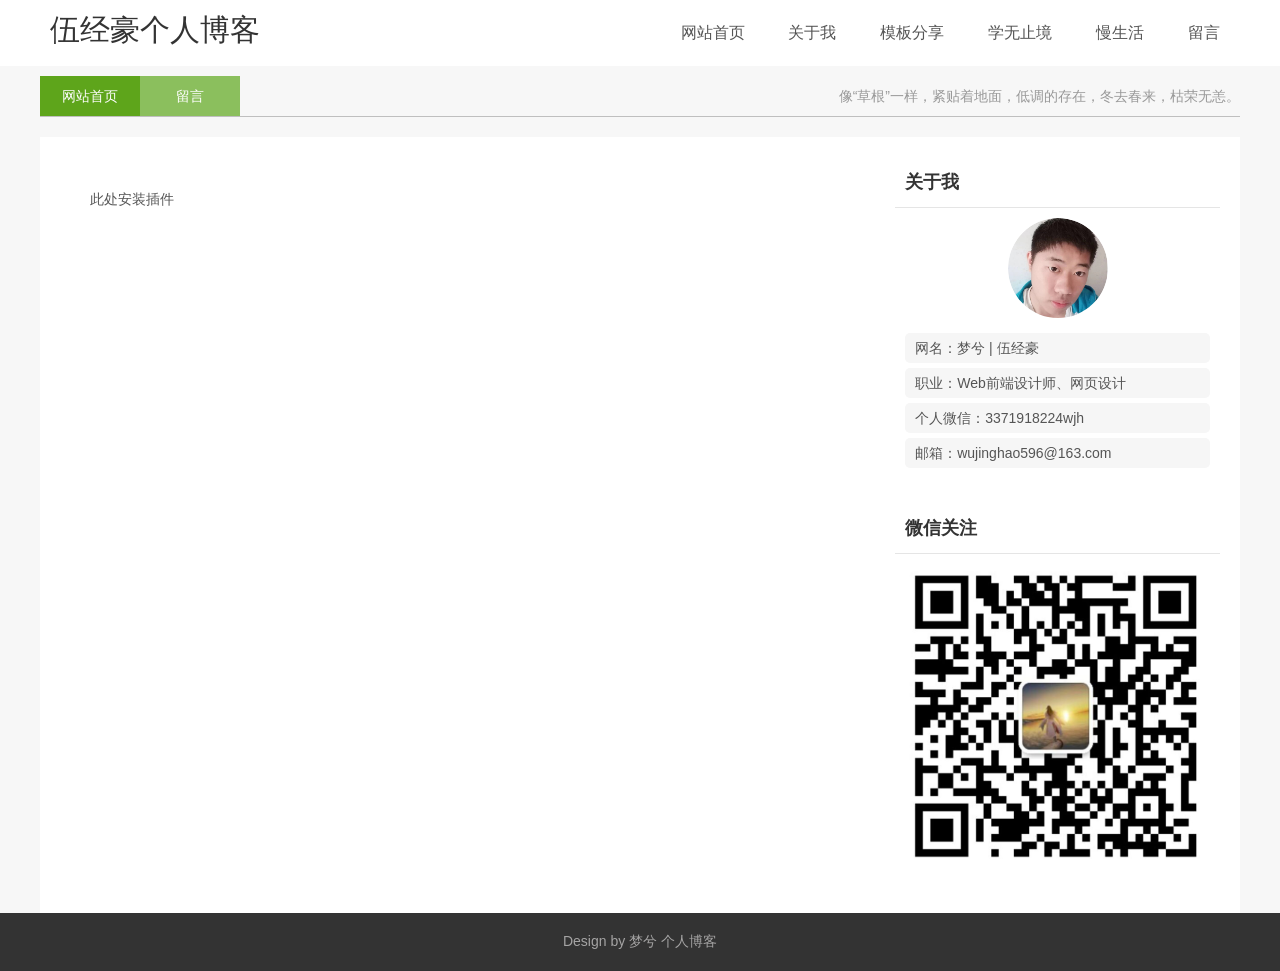
<file: gbook.html>
<!doctype html>
<html>
<head>
<meta charset="utf-8">
<title>留言_伍经豪个人博客 - 一个站在web前端设计之路的技术员个人博客网站</title>
<meta name="keywords" content="个人博客,杨青个人博客,个人博客模板,杨青" />
<meta name="description" content="杨青个人博客，是一个站在web前端设计之路的女程序员个人网站，提供个人博客模板免费资源下载的个人原创网站。" />
<meta name="viewport" content="width=device-width, initial-scale=1.0">
<link href="css/base.css" rel="stylesheet">
<link href="css/index.css" rel="stylesheet">
<link href="css/m.css" rel="stylesheet">
<!--[if lt IE 9]>
<script src="js/modernizr.js"></script>
<![endif]-->
<script>
window.onload = function ()
{
	var oH2 = document.getElementsByTagName("h2")[0];
	var oUl = document.getElementsByTagName("ul")[0];
	oH2.onclick = function ()
	{
		var style = oUl.style;
		style.display = style.display == "block" ? "none" : "block";
		oH2.className = style.display == "block" ? "open" : ""
	}
}
</script>
</head>
<body>
<header>
  <div class="tophead">
    <div class="logo"><a href="">伍经豪个人博客</a></div>
    <div id="mnav">
      <h2><span class="navicon"></span></h2>
      <ul>
        <li><a href="index.html">网站首页</a></li>
        <li><a href="about.html">关于我</a></li>
        <li><a href="share.html">模板分享</a></li>
        <li><a href="list.html">学无止境</a></li>
        <li><a href="info.html">慢生活</a></li>
        <li><a href="gbook.html">留言</a></li>
      </ul>
    </div>
    <nav class="topnav" id="topnav">
      <ul>
        <li><a href="index.html">网站首页</a></li>
        <li><a href="about.html">关于我</a></li>
        <li><a href="share.html">模板分享</a></li>
        <li><a href="list.html">学无止境</a></li>
        <li><a href="info.html">慢生活</a></li>
        <li><a href="gbook.html">留言</a></li>
      </ul>
    </nav>
  </div>
</header>
<article>
  <h1 class="t_nav"><span>像“草根”一样，紧贴着地面，低调的存在，冬去春来，枯荣无恙。</span><a href="/" class="n1">网站首页</a><a href="/" class="n2">留言</a></h1>
  <div class="ab_box">
    <div class="leftbox">
      <div class="newsview">
        <div class="news_infos"> 此处安装插件 </div>
      </div>
    </div>
    <div class="rightbox">
      <div class="aboutme">
        <h2 class="hometitle">关于我</h2>
        <div class="avatar"> <img src="images/avatar.jpg"> </div>
        <div class="ab_con">
          <p>网名：梦兮 | 伍经豪</p>
          <p>职业：Web前端设计师、网页设计 </p>
          <p>个人微信：3371918224wjh</p>
          <p>邮箱：wujinghao596@163.com</p>
        </div>
      </div>
      <div class="weixin">
        <h2 class="hometitle">微信关注</h2>
        <ul>
          <img src="images/wx.jpg">
        </ul>
      </div>
    </div>
  </div>
</article>
<footer>
  <p>Design by <a href="">梦兮  个人博客</a></p>
</footer>
</body>
</html>
</file>
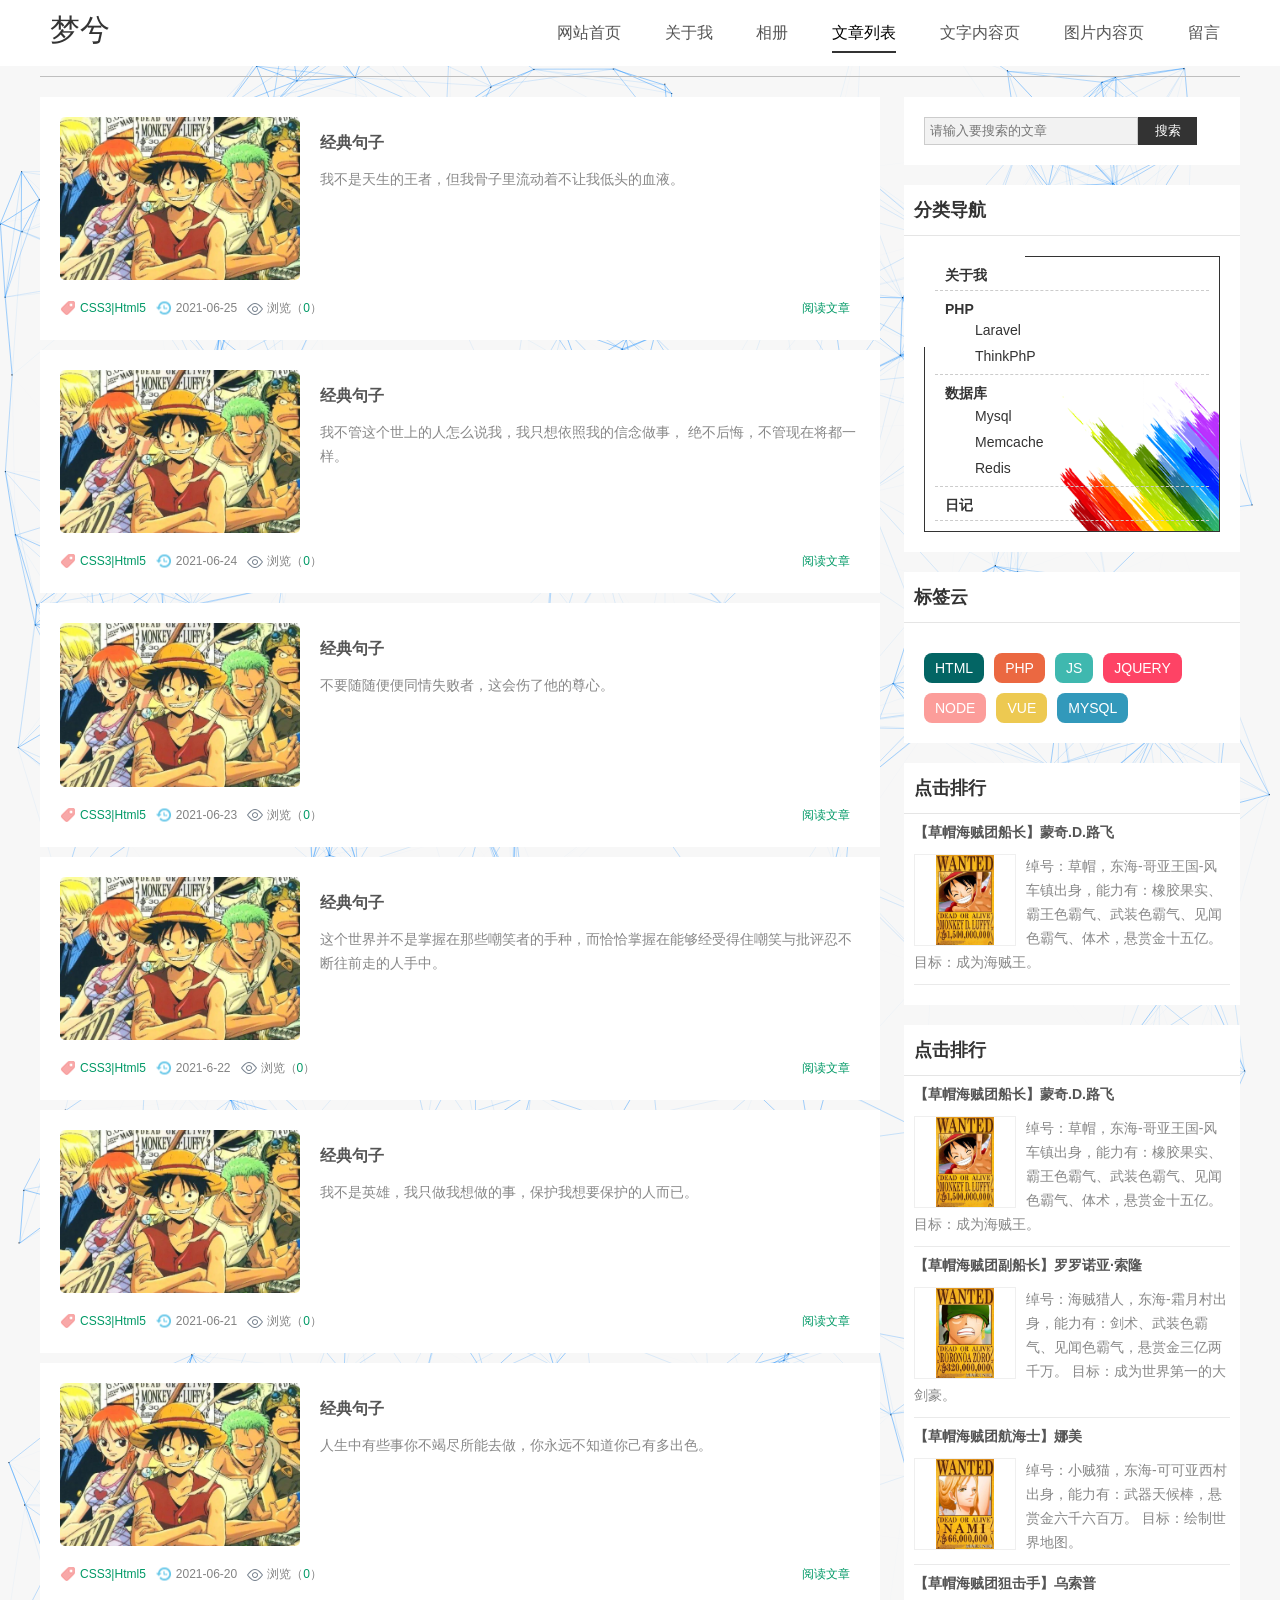
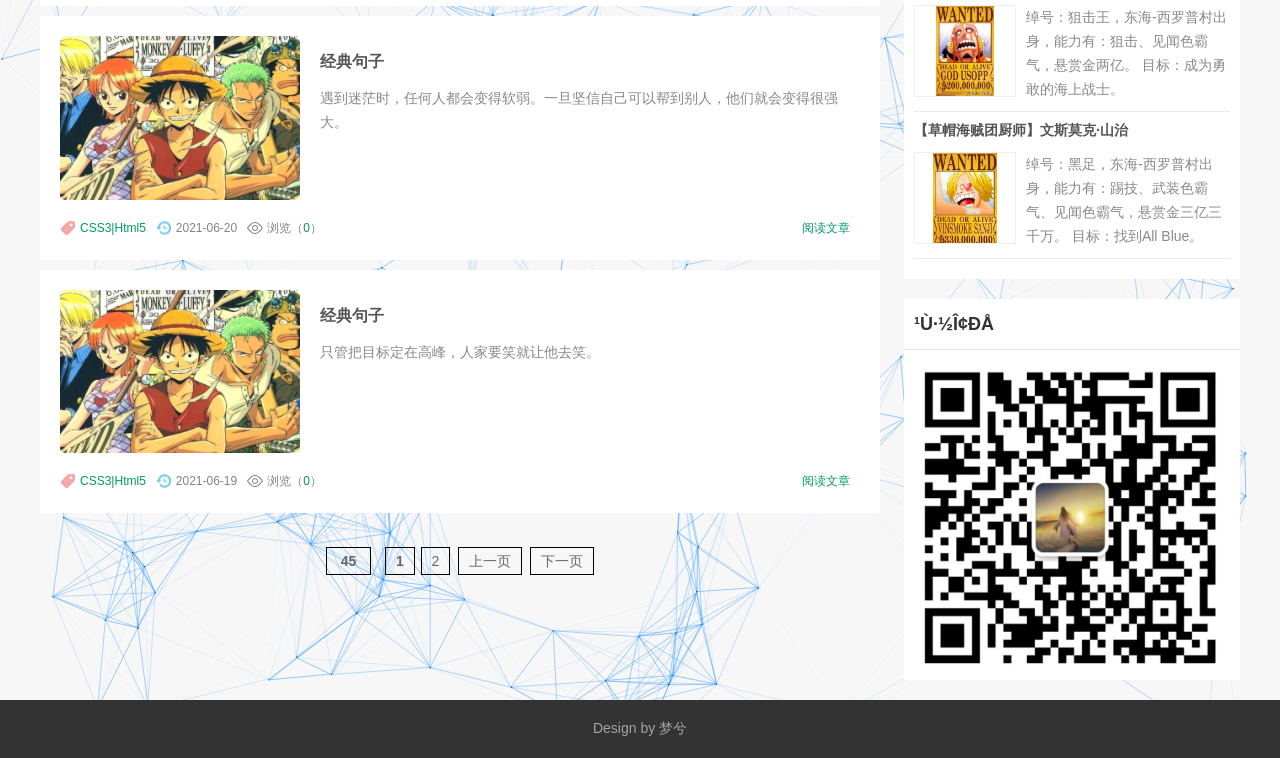
<file: list.html>
<!doctype html>
<html>
<head>
<meta charset="utf-8">
<title>梦兮</title>
<meta name="viewport" content="width=device-width, initial-scale=1.0">
<link href="css/base.css" rel="stylesheet">
<link href="css/index.css" rel="stylesheet">
<link href="css/m.css" rel="stylesheet">
<script src="js/scrollReveal.js"></script>

<!--[if lt IE 9]>
<script src="js/modernizr.js"></script>
<![endif]-->
<script>
window.onload = function ()
{
	var oH2 = document.getElementsByTagName("h2")[0];
	var oUl = document.getElementsByTagName("ul")[0];
	oH2.onclick = function ()
	{
		var style = oUl.style;
		style.display = style.display == "block" ? "none" : "block";
		oH2.className = style.display == "block" ? "open" : ""
	}
}
</script>
</head>
<body>
<header>
  <canvas id="cas" ></canvas>
  <div class="tophead">
    <div class="logo"><a href="/">梦兮</a></div>
    <div id="mnav">
      <h2><span class="navicon"></span></h2>
      <ul>
        <li><a href="index.html">网站首页</a></li>
        <li><a href="about.html">关于我</a></li>
        <li><a href="share.html">相册</a></li>
        <li><a href="list.html">文章列表</a></li>
        <li><a href="info.html">文字内容页</a></li>
        <li><a href="info_image.html">图片内容页</a></li>
        <li><a href="gbook.html">留言</a></li>
        
      </ul>
    </div>
    <nav class="topnav" id="topnav">
      <ul>
        <li><a href="index.html">网站首页</a></li>
        <li><a href="about.html">关于我</a></li>
        <li><a href="share.html">相册</a></li>
        <li><a href="list.html">文章列表</a></li>
        <li><a href="info.html">文字内容页</a></li>
        <li><a href="info_image.html">图片内容页</a></li>
        <li><a href="gbook.html">留言</a></li>
      </ul>
    </nav>
  </div>
</header>
<article>
  <h1 class="t_nav"></h1>
  <div class="blogs">
    <div class="mt20"></div>
    <li data-scroll-reveal="enter bottom over"><span class="blogpic"><a href="/"><img src="images/text02.jpg"></a></span>
      <h3 class="blogtitle"><a href="">经典句子</a></h3>
      <div class="bloginfo">
          <p>我不是天生的王者，但我骨子里流动着不让我低头的血液。</p>
      </div>
      <div class="autor"><span class="lm"><a href="" title="CSS3|Html5" target="_blank" class="classname">CSS3|Html5</a></span><span class="dtime">2021-06-25</span><span class="viewnum">浏览（<a href="/">0</a>）</span><span class="readmore"><a href="/">阅读文章</a></span></div>
  </li>
  <li data-scroll-reveal="enter bottom over"><span class="blogpic"><a href=""><img src="images/text02.jpg"></a></span>
      <h3 class="blogtitle"><a href="">经典句子</a></h3>
      <div class="bloginfo">
          <p>我不管这个世上的人怎么说我，我只想依照我的信念做事， 绝不后悔，不管现在将都一样。</p>
      </div>
      <div class="autor"><span class="lm"><a href="" title="CSS3|Html5" target="_blank" class="classname">CSS3|Html5</a></span><span class="dtime">2021-06-24</span><span class="viewnum">浏览（<a href="/">0</a>）</span><span class="readmore"><a href="/">阅读文章</a></span></div>
  </li>
  <li data-scroll-reveal="enter bottom over"><span class="blogpic"><a href=""><img src="images/text02.jpg"></a></span>
      <h3 class="blogtitle"><a href="">经典句子</a></h3>
      <div class="bloginfo">
          <p>不要随随便便同情失败者，这会伤了他的尊心。</p>
      </div>
      <div class="autor"><span class="lm"><a href="" title="CSS3|Html5" target="_blank" class="classname">CSS3|Html5</a></span><span class="dtime">2021-06-23</span><span class="viewnum">浏览（<a href="/">0</a>）</span><span class="readmore"><a href="/">阅读文章</a></span></div>
  </li>
  <li data-scroll-reveal="enter bottom over"><span class="blogpic"><a href=""><img src="images/text02.jpg"></a></span>
      <h3 class="blogtitle"><a href="">经典句子</a></h3>
      <div class="bloginfo">
          <p>这个世界并不是掌握在那些嘲笑者的手种，而恰恰掌握在能够经受得住嘲笑与批评忍不断往前走的人手中。</p>
      </div>
      <div class="autor"><span class="lm"><a href="" title="CSS3|Html5" target="_blank" class="classname">CSS3|Html5</a></span><span class="dtime">2021-6-22</span><span class="viewnum">浏览（<a href="/">0</a>）</span><span class="readmore"><a href="/">阅读文章</a></span></div>
  </li>
  <li data-scroll-reveal="enter bottom over"><span class="blogpic"><a href=""><img src="images/text02.jpg"></a></span>
      <h3 class="blogtitle"><a href="">经典句子</a></h3>
      <div class="bloginfo">
          <p>我不是英雄，我只做我想做的事，保护我想要保护的人而已。</p>
      </div>
      <div class="autor"><span class="lm"><a href="" title="CSS3|Html5" target="_blank" class="classname">CSS3|Html5</a></span><span class="dtime">2021-06-21</span><span class="viewnum">浏览（<a href="/">0</a>）</span><span class="readmore"><a href="/">阅读文章</a></span></div>
  </li>
  <li data-scroll-reveal="enter bottom over"><span class="blogpic"><a href=""><img src="images/text02.jpg"></a></span>
      <h3 class="blogtitle"><a href="">经典句子</a></h3>
      <div class="bloginfo">
          <p>人生中有些事你不竭尽所能去做，你永远不知道你己有多出色。</p>
      </div>
      <div class="autor"><span class="lm"><a href="" title="CSS3|Html5" target="_blank" class="classname">CSS3|Html5</a></span><span class="dtime">2021-06-20</span><span class="viewnum">浏览（<a href="/">0</a>）</span><span class="readmore"><a href="/">阅读文章</a></span></div>
  </li>
  <li data-scroll-reveal="enter bottom over"><span class="blogpic"><a href=""><img src="images/text02.jpg"></a></span>
      <h3 class="blogtitle"><a href="">经典句子</a></h3>
      <div class="bloginfo">
          <p>遇到迷茫时，任何人都会变得软弱。一旦坚信自己可以帮到别人，他们就会变得很强大。</p>
      </div>
      <div class="autor"><span class="lm"><a href="" title="CSS3|Html5" target="_blank" class="classname">CSS3|Html5</a></span><span class="dtime">2021-06-20</span><span class="viewnum">浏览（<a href="/">0</a>）</span><span class="readmore"><a href="/">阅读文章</a></span></div>
  </li>
  <li data-scroll-reveal="enter bottom over"><span class="blogpic"><a href=""><img src="images/text02.jpg"></a></span>
      <h3 class="blogtitle"><a href="">经典句子</a></h3>
      <div class="bloginfo">
          <p>只管把目标定在高峰，人家要笑就让他去笑。</p>
      </div>
      <div class="autor"><span class="lm"><a href="" title="CSS3|Html5" target="_blank" class="classname">CSS3|Html5</a></span><span class="dtime">2021-06-19</span><span class="viewnum">浏览（<a href="/">0</a>）</span><span class="readmore"><a href="/">阅读文章</a></span></div>
  </li>

    <div class="pagelist"><a title="Total record">&nbsp;<b>45</b> </a>&nbsp;&nbsp;&nbsp;<b>1</b>&nbsp;<a href="/download/index_2.html">2</a>&nbsp;<a href="/download/index_2.html">上一页</a>&nbsp;<a href="/download/index_2.html">下一页</a></div>
  </div>
  <div class="sidebar">
    <div class="search">
      <form action="/e/search/index.php" method="post" name="searchform" id="searchform">
        <input name="keyboard" id="keyboard" class="input_text" style="color: rgb(153, 153, 153);" onfocus="if(value=='请输入要搜索的文章'){this.style.color='#000';value=''}" onblur="if(value==''){this.style.color='#999';value='请输入要搜索的文章'}" type="text" placeholder="请输入要搜索的文章">
        <input name="show" value="title" type="hidden">
        <input name="tempid" value="1" type="hidden">
        <input name="tbname" value="news" type="hidden">
        <input name="Submit" class="input_submit" value="搜索" type="submit">
      </form>
    </div>
    <div class="lmnav">
      <h2 class="hometitle">分类导航</h2>
      <ul class="navbor">
        <li><a href="#">关于我</a></li>
        <li><a href="share.html">PHP</a>
          <ul>
            <li><a href="list.html">Laravel</a></li>
            <li><a href="#">ThinkPhP</a></li>
          </ul>
        </li>
        <li><a href="list.html">数据库</a>
          <ul>
            <li><a href="list.html">Mysql</a></li>
            <li><a href="#">Memcache</a></li>
            <li><a href="#">Redis</a></li>
          </ul>
        </li>
        <li><a href="#">日记</a></li>
      </ul>
    </div>
    <div class="cloud">
      <h2 class="hometitle">标签云</h2>
      <ul>
        <a href="">HTML</a>
        <a href="">PHP</a>
        <a href="">JS</a>
        <a href="">JQUERY</a>
        <a href="">NODE</a>
        <a href="">VUE</a>
        <a href="">MYSQL</a>
      </ul>
    </div>
    <div class="paihang">
      <h2 class="hometitle">点击排行</h2>
      <ul>
        <li><b><a href="/download/div/2015-04-10/746.html" target="_blank">【草帽海贼团船长】蒙奇.D.路飞</a></b>
            <p><i><img src="images/t02.jpg"></i>绰号：草帽，东海-哥亚王国-风车镇出身，能力有：橡胶果实、霸王色霸气、武装色霸气、见闻色霸气、体术，悬赏金十五亿。

                目标：成为海贼王。    </p>
        </li>
       
      </ul>
    </div>
    <div class="paihang">
      <h2 class="hometitle">点击排行</h2>
      <ul>
        <li><b><a href="/download/div/2015-04-10/746.html" target="_blank">【草帽海贼团船长】蒙奇.D.路飞</a></b>
            <p><i><img src="images/t02.jpg"></i>绰号：草帽，东海-哥亚王国-风车镇出身，能力有：橡胶果实、霸王色霸气、武装色霸气、见闻色霸气、体术，悬赏金十五亿。

                目标：成为海贼王。    </p>
        </li>
        <li><b><a href="/download/div/2014-02-19/649.html" target="_blank">【草帽海贼团副船长】罗罗诺亚·索隆</a></b>
            <p><i><img src="images/t03.jpg"></i>绰号：海贼猎人，东海-霜月村出身，能力有：剑术、武装色霸气、见闻色霸气，悬赏金三亿两千万。

                目标：成为世界第一的大剑豪。</p>
        </li>
        <li><b><a href="/download/div/2015-04-10/746.html" target="_blank">【草帽海贼团航海士】娜美</a></b>
          <p><i><img src="images/t06.jpg"></i>绰号：小贼猫，东海-可可亚西村出身，能力有：武器天候棒，悬赏金六千六百万。

              目标：绘制世界地图。</p>
      </li>
      <li><b><a href="/download/div/2014-02-19/649.html" target="_blank"> 【草帽海贼团狙击手】乌索普</a></b>
          <p><i><img src="images/t05.jpg"></i>绰号：狙击王，东海-西罗普村出身，能力有：狙击、见闻色霸气，悬赏金两亿。

              目标：成为勇敢的海上战士。</p>
      </li>
      <li><b><a href="/download/div/2013-08-08/571.html" target="_blank">【草帽海贼团厨师】文斯莫克·山治</a></b>
          <p><i><img src="images/t04.jpg"></i>绰号：黑足，东海-西罗普村出身，能力有：踢技、武装色霸气、见闻色霸气，悬赏金三亿三千万。   

              目标：找到All Blue。</p>
      </li>
     
      </ul>
    </div>
    <div class="weixin">
      <h2 class="hometitle">¹Ù·½Î¢ÐÅ</h2>
      <ul>
        <img src="images/wx.jpg">
      </ul>
    </div>
  </div>
</article>
<footer>
  <p>Design by <a href="">梦兮</a>
</footer>
<script src="js/nav.js"></script>
<script src='js/jquery-2.1.1.min.js'></script>
<script src="js/canvas.js"></script>  
<script>
//声明滚动样式
  window.scrollReveal = new scrollReveal();
</script>
</body>
</html>
</file>
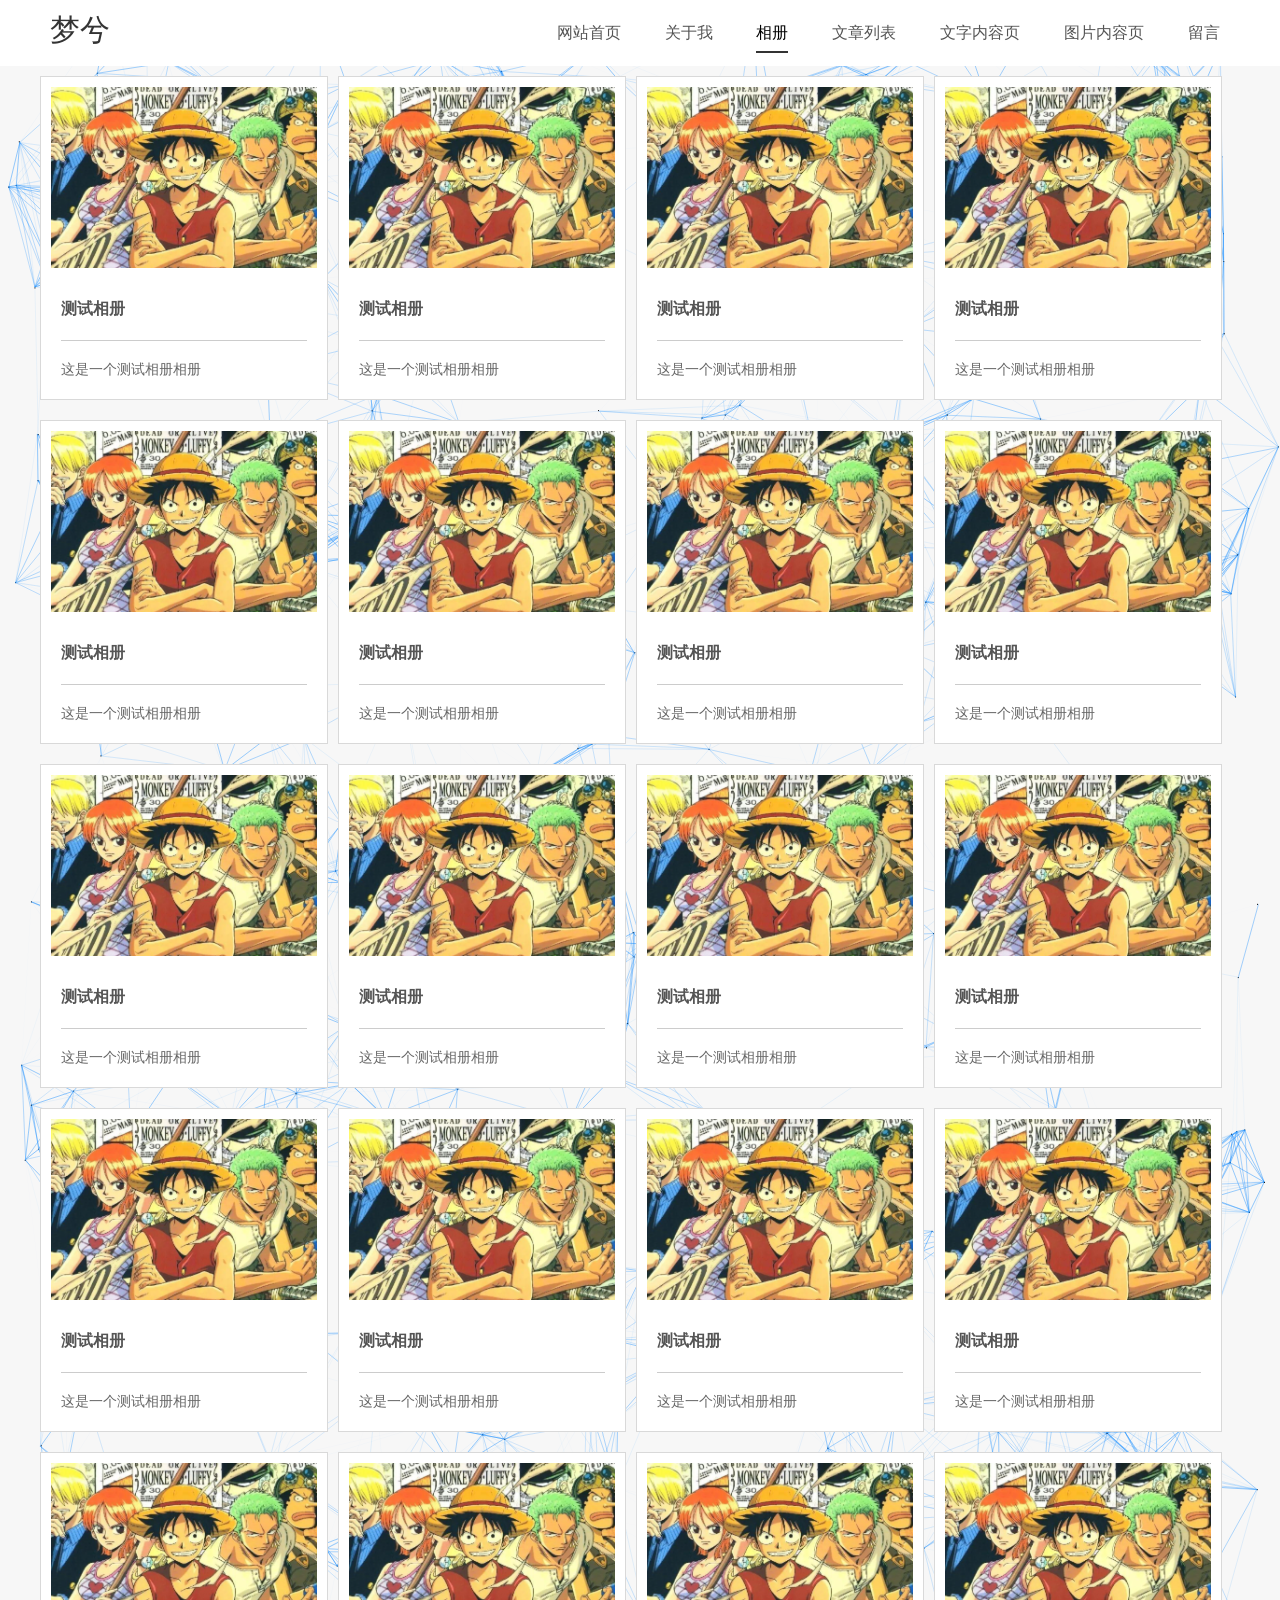
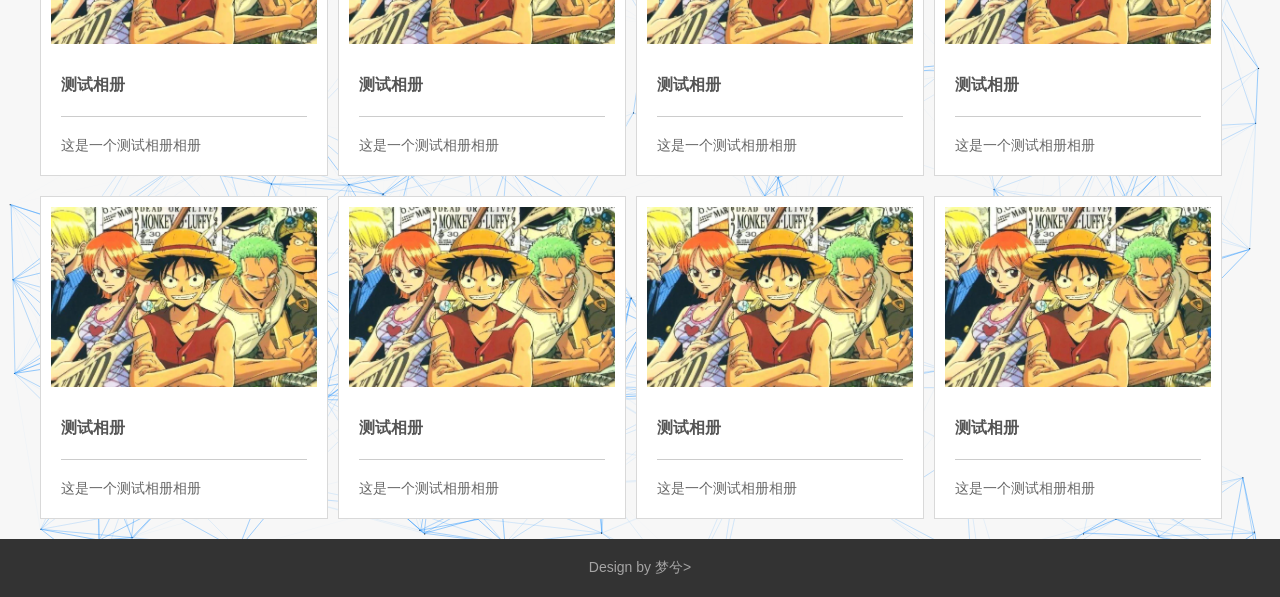
<file: share.html>
<!doctype html>
<html>
<head>
<meta charset="utf-8">
<title>梦兮</title>
<meta name="viewport" content="width=device-width, initial-scale=1.0">
<link href="css/base.css" rel="stylesheet">
<link href="css/index.css" rel="stylesheet">
<link href="css/m.css" rel="stylesheet">
<script src="js/scrollReveal.js"></script>
<!--[if lt IE 9]>
<script src="js/modernizr.js"></script>
<![endif]-->
<script>
window.onload = function ()
{
	var oH2 = document.getElementsByTagName("h2")[0];
	var oUl = document.getElementsByTagName("ul")[0];
	oH2.onclick = function ()
	{
		var style = oUl.style;
		style.display = style.display == "block" ? "none" : "block";
		oH2.className = style.display == "block" ? "open" : ""
	}
  //声明滚动样式
  window.scrollReveal = new scrollReveal();
}
</script>
</head>
<body>
<header>
  <canvas id="cas" ></canvas>
  <div class="tophead">
    <div class="logo"><a href="">梦兮</a></div>
    <div id="mnav">
      <h2><span class="navicon"></span></h2>
      <ul>
        <li><a href="index.html">网站首页</a></li>
        <li><a href="about.html">关于我</a></li>
        <li><a href="share.html">相册</a></li>
        <li><a href="list.html">文章列表</a></li>
        <li><a href="info.html">文字内容页</a></li>
        <li><a href="info.html">图片内容页</a></li>
        <li><a href="gbook.html">留言</a></li>
        
      </ul>
    </div>
    <nav class="topnav" id="topnav">
      <ul>
        <li><a href="index.html">网站首页</a></li>
        <li><a href="about.html">关于我</a></li>
        <li><a href="share.html">相册</a></li>
        <li><a href="list.html">文章列表</a></li>
        <li><a href="info.html">文字内容页</a></li>
        <li><a href="info.html">图片内容页</a></li>
        <li><a href="gbook.html">留言</a></li>
      </ul>
    </nav>
  </div>
</header>
<article>
  <div class="picbox">
    <ul>
      <li data-scroll-reveal="enter bottom over 1s" ><a href=""><i><img src="images/text02.jpg"></i>
        <div class="picinfo">
          <h3>测试相册</h3>
          <span>这是一个测试相册相册</span> </div>
        </a></li>
        <li data-scroll-reveal="enter bottom over 1s" ><a href=""><i><img src="images/text02.jpg"></i>
        <div class="picinfo">
          <h3>测试相册</h3>
          <span>这是一个测试相册相册</span> </div>
        </a></li>
    </ul>
    <ul>
      <li data-scroll-reveal="enter bottom over 1s" ><a href=""><i><img src="images/text02.jpg"></i>
        <div class="picinfo">
          <h3>测试相册</h3>
          <span>这是一个测试相册相册</span> </div>
        </a></li>
        <li data-scroll-reveal="enter bottom over 1s" ><a href=""><i><img src="images/text02.jpg"></i>
        <div class="picinfo">
          <h3>测试相册</h3>
          <span>这是一个测试相册相册</span> </div>
        </a></li>
    </ul>
    <ul>
      <li data-scroll-reveal="enter bottom over 1s" ><a href=""><i><img src="images/text02.jpg"></i>
        <div class="picinfo">
          <h3>测试相册</h3>
          <span>这是一个测试相册相册</span> </div>
        </a></li>
        <li data-scroll-reveal="enter bottom over 1s" ><a href=""><i><img src="images/text02.jpg"></i>
        <div class="picinfo">
          <h3>测试相册</h3>
          <span>这是一个测试相册相册</span> </div>
        </a></li>
    </ul>
    <ul>
      <li data-scroll-reveal="enter bottom over 1s" ><a href=""><i><img src="images/text02.jpg"></i>
        <div class="picinfo">
          <h3>测试相册</h3>
          <span>这是一个测试相册相册</span> </div>
        </a></li>
        <li data-scroll-reveal="enter bottom over 1s" ><a href=""><i><img src="images/text02.jpg"></i>
        <div class="picinfo">
          <h3>测试相册</h3>
          <span>这是一个测试相册相册</span> </div>
        </a></li>
    </ul>
    <ul>
      <li data-scroll-reveal="enter bottom over 1s" ><a href=""><i><img src="images/text02.jpg"></i>
        <div class="picinfo">
          <h3>测试相册</h3>
          <span>这是一个测试相册相册</span> </div>
        </a></li>
        <li data-scroll-reveal="enter bottom over 1s" ><a href=""><i><img src="images/text02.jpg"></i>
        <div class="picinfo">
          <h3>测试相册</h3>
          <span>这是一个测试相册相册</span> </div>
        </a></li>
    </ul>
    <ul>
      <li data-scroll-reveal="enter bottom over 1s" ><a href=""><i><img src="images/text02.jpg"></i>
        <div class="picinfo">
          <h3>测试相册</h3>
          <span>这是一个测试相册相册</span> </div>
        </a></li>
        <li data-scroll-reveal="enter bottom over 1s" ><a href=""><i><img src="images/text02.jpg"></i>
        <div class="picinfo">
          <h3>测试相册</h3>
          <span>这是一个测试相册相册</span> </div>
        </a></li>
    </ul>
    <ul>
      <li data-scroll-reveal="enter bottom over 1s" ><a href=""><i><img src="images/text02.jpg"></i>
        <div class="picinfo">
          <h3>测试相册</h3>
          <span>这是一个测试相册相册</span> </div>
        </a></li>
        <li data-scroll-reveal="enter bottom over 1s" ><a href=""><i><img src="images/text02.jpg"></i>
        <div class="picinfo">
          <h3>测试相册</h3>
          <span>这是一个测试相册相册</span> </div>
        </a></li>
    </ul>
    <ul>
      <li data-scroll-reveal="enter bottom over 1s" ><a href=""><i><img src="images/text02.jpg"></i>
        <div class="picinfo">
          <h3>测试相册</h3>
          <span>这是一个测试相册相册</span> </div>
        </a></li>
        <li data-scroll-reveal="enter bottom over 1s" ><a href=""><i><img src="images/text02.jpg"></i>
        <div class="picinfo">
          <h3>测试相册</h3>
          <span>这是一个测试相册相册</span> </div>
        </a></li>
    </ul>
    <ul>
      <li data-scroll-reveal="enter bottom over 1s" ><a href=""><i><img src="images/text02.jpg"></i>
        <div class="picinfo">
          <h3>测试相册</h3>
          <span>这是一个测试相册相册</span> </div>
        </a></li>
        <li data-scroll-reveal="enter bottom over 1s" ><a href=""><i><img src="images/text02.jpg"></i>
        <div class="picinfo">
          <h3>测试相册</h3>
          <span>这是一个测试相册相册</span> </div>
        </a></li>
    </ul>
    <ul>
      <li data-scroll-reveal="enter bottom over 1s" ><a href=""><i><img src="images/text02.jpg"></i>
        <div class="picinfo">
          <h3>测试相册</h3>
          <span>这是一个测试相册相册</span> </div>
        </a></li>
        <li data-scroll-reveal="enter bottom over 1s" ><a href=""><i><img src="images/text02.jpg"></i>
        <div class="picinfo">
          <h3>测试相册</h3>
          <span>这是一个测试相册相册</span> </div>
        </a></li>
    </ul>
    <ul>
      <li data-scroll-reveal="enter bottom over 1s" ><a href=""><i><img src="images/text02.jpg"></i>
        <div class="picinfo">
          <h3>测试相册</h3>
          <span>这是一个测试相册相册</span> </div>
        </a></li>
        <li data-scroll-reveal="enter bottom over 1s" ><a href=""><i><img src="images/text02.jpg"></i>
        <div class="picinfo">
          <h3>测试相册</h3>
          <span>这是一个测试相册相册</span> </div>
        </a></li>
    </ul>
    <ul>
      <li data-scroll-reveal="enter bottom over 1s" ><a href=""><i><img src="images/text02.jpg"></i>
        <div class="picinfo">
          <h3>测试相册</h3>
          <span>这是一个测试相册相册</span> </div>
        </a></li>
        <li data-scroll-reveal="enter bottom over 1s" ><a href=""><i><img src="images/text02.jpg"></i>
        <div class="picinfo">
          <h3>测试相册</h3>
          <span>这是一个测试相册相册</span> </div>
        </a></li>
    </ul>
  </div>
</article>
<footer>
  <p>Design by <a href="">梦兮</a>>
</footer>
<script src="js/nav.js"></script>
<script src='js/jquery-2.1.1.min.js'></script>
<script src="js/canvas.js"></script>  

</body>
</html>
</file>
<file: css/base.css>
@charset "gb2312";
/* ����css */
* { margin: 0; padding: 0 }
body { font: 14px "΢���ź�", Arial, Helvetica, sans-serif; color: #555; background:#f7f7f7; }
img { border: 0; display: block }
ul, li { list-style: none; }
/*Ĭ��������ɫ */
a { text-decoration: none; color: #555 }
.clear { clear: both; }
.blank { height: 8px; overflow: hidden; width: 100%; margin: auto; clear: both }
.blank80 { height: 100px; overflow: hidden; width: 100%; margin: auto; clear: both }
.f_l { float: left }
.f_r { float: right }
.mt20 { margin-top: 20px }
header { width: 100%; background: rgba(255,255,255,1); }
article { overflow: hidden }
.tophead { width: 1200px; margin: 0 auto 10px; overflow: hidden; }
/* nav */
.logo { float: left; overflow: hidden; font-size: 30px; margin-top: 10px; margin-left: 10px }
.logo a { color: #333 }
.logo img { float: left }
.topnav { overflow: hidden; margin: 10px 0; }
nav { color: #999; line-height: 32px; }
nav ul { text-align: right; }
nav ul li { display: inline; font-size: 16px; padding: 10px 20px; height: 46px; line-height: 46px; }
/*������ǰҳ*/
#topnav_current { color: #000; border-bottom: #333 2px solid; padding-bottom: 10px; }
/*phone  nav */
#mnav { display: none; width: 100%; }
#mnav h2 { text-align: right; color: #fff; font-size: 18px; height: 52px; line-height: 52px; padding-left: 10px; width: 100% }
#mnav h2.open { text-align: right; background: rgba(1,1,1,0.8); width: 100%; }
#mnav ul { display: none; background: rgba(1,1,1,0.8); width: 100%; padding-bottom: 40px }
#mnav li { height: 40px; line-height: 40px; vertical-align: top; font-size: 16px; display: block; overflow: hidden; text-align: center }
#mnav li a { color: #fff }
/* Ĭ�ϲ˵��� */
#mnav h2 .navicon { margin-right: 15px; }
.navicon { display: inline-block; position: relative; width: 30px; height: 5px; background-color: #FFFFFF; }
.navicon:before, .navicon:after { content: ''; display: block; width: 30px; height: 5px; position: absolute; background: #FFFFFF; -webkit-transition-property: margin, -webkit-transform; transition-property: margin, -webkit-transform; transition-property: margin, transform; transition-property: margin, transform, -webkit-transform; -webkit-transition-duration: 300ms; transition-duration: 300ms; }
.navicon:before { margin-top: -10px; }
.navicon:after { margin-top: 10px; }
/* չ���󵼺���Ŀ */
#mnav h2.open .navicon { background: none }/* �������� */
#mnav h2.open .navicon:before { margin-top: 0; -webkit-transform: rotate(45deg); transform: rotate(45deg); }
#mnav h2.open .navicon:after { margin-top: 0; -webkit-transform: rotate(-45deg); transform: rotate(-45deg); }
#mnav h2.open .navicon:before, #mnav h2.open .navicon:after { content: ''; display: block; width: 30px; height: 5px; position: absolute; background: #FFFFFF; -webkit-transition-property: margin, -webkit-transform; transition-property: margin, -webkit-transform; transition-property: margin, transform; transition-property: margin, transform, -webkit-transform; -webkit-transition-duration: 300ms; transition-duration: 300ms; }
footer { width: 100%; background: #333; color: #a5a4a4; text-align: center; padding: 20px 0; }
footer a { color: #a5a4a4 }
/* ��ҳ */
.pagelist { text-align: center; color: #666; width: 100%; clear: both; margin: 20px 0; padding-top: 20px }
.pagelist a { color: #666; margin: 0 2px; border: 1px solid #000; padding: 5px 10px; }
.pagelist a:hover { color: #f00; text-decoration: underline }
.pagelist > b { border: 1px solid #000; padding: 5px 10px; }
/*content*/

h1.t_nav span { float: right; color: #999 }
h1.t_nav { border-bottom: #bfbfbf 1px solid; font-size: 14px; font-weight: normal; line-height: 40px; width: 100%; overflow: hidden }
h1.t_nav a { width: 100px; display: block; text-align: center; color: #fff; float: left }
.n1 { background: #5EA51B; }
.n2 { background: #8BBF5D; }
.litle { font-size: 20px; margin: 20px 0 0 0; border-bottom: #d6d5d5 1px solid; padding-bottom: 5px; padding: 10px 0 10px 100px; color: #000; background: url(../images/jdbg.png) no-repeat left center; }
.litle span { float: right; font-size: 14px; color: #666; font-weight: normal }
.ab_box { padding: 20px; overflow: hidden; background: rgba(255,255,255,1); margin-top: 20px }
</file>
<file: css/index.css>
@charset "gb2312";
.picshow { width: 100%; overflow: hidden; margin: 20px auto; }
.picshow li { width: 20%; display: inline-block; float: left; overflow: hidden; position: relative; }
.picshow li i { overflow: hidden; display: block; height: 400px; }
.picshow li img { display: block; width: 100%; transition: all .5s; }
.picshow li:hover img { transform: scale(1.05, 1.05); opacity: 1; }
.picshow li:hover .font::before, .picshow li:hover .font::after { opacity: 1; transform: scale(1); transition: all 0.5s; }
.picshow li .font { color: #fff; padding: 0; margin: 0; -moz-backface-visibility: hidden; -webkit-backface-visibility: hidden; backface-visibility: hidden; -webkit-transition: all .4s ease-in-out; -moz-transition: all .4s ease-in-out; -o-transition: all .4s ease-in-out; -ms-transition: all .4s ease-in-out; transition: all .4s ease-in-out; overflow: hidden }
.picshow li .font::before, .picshow li .font::after { position: absolute; content: ''; opacity: 0; -webkit-transition: opacity 0.4s, -webkit-transform .4s; -moz-transition: opacity 0.4s, -moz-transform .4s; -o-transition: opacity 0.4s, -o-transform .4s; transition: opacity 0.4s, transform .4s }
.picshow li .font::before { top: 14%; right: 5%; bottom: 14%; left: 5%; border-top: 1px solid #fff; border-bottom: 1px solid #fff; -webkit-transform: scale(0, 1); -moz-transform: scale(0, 1); -o-transform: scale(0, 1); transform: scale(0, 1); -webkit-transform-origin: 0 0; -moz-transform-origin: 0 0; -o-transform-origin: 0 0; transform-origin: 0 0 }
.picshow li .font::after { top: 8%; right: 10%; bottom: 8%; left: 10%; border-right: 1px solid #fff; border-left: 1px solid #fff; -webkit-transform: scale(1, 0); -moz-transform: scale(1, 0); -o-transform: scale(1, 0); transform: scale(1, 0); -webkit-transform-origin: 100% 0; -moz-transform-origin: 100% 0; -o-transform-origin: 100% 0; transform-origin: 100% 0 }
.picshow li .font h3 { font-size: 16px; font-weight: 700; text-align: center; width: 80%; position: absolute; top: 50%; left: 10%; background: rgba(0,0,0,0.5); line-height: 1.9; -webkit-transition: all .5s ease-in-out; -moz-transition: all .5s ease-in-out; -o-transition: all .5s ease-in-out; -ms-transition: all .5s ease-in-out; transition: all .5s ease-in-out; overflow: hidden; opacity: 0 }
.picshow li:hover .font h3 { top: 45%; opacity: 1 }
article { width: 1200px; margin: auto }
/* rightbox */
.blogs { float: left; width: 70%; overflow: hidden; }
.blogs li { margin-bottom: 10px; overflow: hidden; padding: 20px; background: #fff }
h3.blogtitle { line-height: 30px; height: 30px; margin: 10px 0; }
.blogpic { overflow: hidden; width: 30%; display: block; float: left; margin-right: 20px; border-radius: 5px; ; }
.autor { width: 100%; overflow: hidden; clear: both; margin: 20px 0 0 0; display: inline-block; color: #838383; font-size: 12px }
.autor span { margin-right: 10px; padding-left: 20px }
.autor span a { color: #096; }
.autor span a:hover { text-decoration: underline }
.lm { background: url(../images/newsbg01.png) no-repeat left center }
.dtime { background: url(../images/newsbg02.png) no-repeat left center }
.viewnum { background: url(../images/newsbg04.png) no-repeat left center }
.pingl { background: url(../images/newsbg03.png) no-repeat left center }
.blogpic img { width: 100% }
.bloginfo p { color: #888; line-height: 24px }
.more { font-size: 14px; }
.pages { padding: 0 60px 25px; text-align: right }
.pages span { background: #B29C77; color: #fff; }
.pages a { background: #fff; color: #454545; padding: 5px 8px; border: none; margin: 0 0 0 5px; }
.pages span { padding: 5px 8px; border: none; margin: 0 0 0 5px; }
.pages a:hover { background: #CCC; }
.sidebar { float: right; width: 28%; overflow: hidden; position: relative }
.about { background: #FFF url(../images/banner.png) no-repeat top center; overflow: hidden; }
.avatar { margin: 80px auto 20px; width: 100px }
.avatar img { width: 100px; border-radius: 50% }
.abname { color: #3f3f3f; font-weight: bold; font-size: 16px; margin-bottom: 10px; text-align: center }
.abposition { color: #1abc9c; text-align: center }
.abtext { padding: 20px 40px; color: #9a9a9a; line-height: 26px }
.readmore { float: right; }
/*search*/
.search { background: #FFF; overflow: hidden; padding: 20px; margin: 20px 0 }
.input_text { padding-left: 5px; border: 1px solid #ccc; width: 70%; height: 26px; line-height: 26px; background-color: #f2f2f2; float: left; }
.input_submit { background-color: #333; color: #FFF; float: left; width: 20%; border: none; cursor: pointer; height: 28px; line-height: 28px; }
/*tags*/
.cloud { width: 100%; clear: both; overflow: hidden; background: #fff; margin-bottom: 20px }
.cloud ul { padding: 20px; overflow: hidden; }
.cloud ul a { line-height: 24px; height: 24px; display: block; background: #999; float: left; padding: 3px 11px; margin: 10px 10px 0 0; border-radius: 8px; -moz-transition: all 0.5s; -webkit-transition: all 0.5s; -o-transition: all 0.5s; transition: all 0.5s; color: #FFF }
.cloud ul a:nth-child(8n-7) { background: #8A9B0F }
.cloud ul a:nth-child(8n-6) { background: #EB6841 }
.cloud ul a:nth-child(8n-5) { background: #3FB8AF }
.cloud ul a:nth-child(8n-4) { background: #FE4365 }
.cloud ul a:nth-child(8n-3) { background: #FC9D9A }
.cloud ul a:nth-child(8n-2) { background: #EDC951 }
.cloud ul a:nth-child(8n-1) { background: #C8C8A9 }
.cloud ul a:nth-child(8n) { background: #83AF9B }
.cloud ul a:first-child { background: #036564 }
.cloud ul a:last-child { background: #3299BB }
.cloud ul a:hover { border-radius: 0; text-shadow: #000 1px 1px 1px }
.hometitle { padding: 0 10px; line-height: 50px; height: 50px; font-size: 18px; border-bottom: 1px solid #e5e5e5; color: #333; position: relative }
.hometitle:after { content: ''; position: absolute; height: 2px; width: 0; right: inherit; top: inherit; left: 0; bottom: -1px; background: #333; transition: 2s ease all; }
.hometitle:hover:after { width: 100%; transition: 2s ease all; }
.paihang { background: #FFF; overflow: hidden; margin-bottom: 20px }
.paihang ul { padding: 10px; }
.paihang ul li { border-bottom: solid 1px #EAEAEA; font-size: 14px; margin: 0 0 10px 0; padding: 0 0 10px 0; overflow: hidden }
.paihang ul li b { height: 30px; text-overflow: ellipsis; white-space: nowrap; overflow: hidden; display: block; }
.paihang ul li p { line-height: 24px; color: #888 }
.paihang ul li a:hover { color: #000; }
.paihang ul li:hover p { color: #000; }
.paihang ul li:hover b a { color: #000; }
.paihang li i { width: 100px; height: 90px; overflow: hidden; display: block; border: #efefef 1px solid; float: left; margin-right: 10px }
.paihang li img { height: 100%; margin: auto; -moz-transition: all .5s ease; -webkit-transition: all .5s ease; transition: all .5s ease; }
.paihang ul li:hover i img { transform: scale(1.1) }
/*links*/
.links { width: 100%; background: #FFF; overflow: hidden; }
.links ul { padding: 20px; overflow: hidden }
.links ul a { line-height: 24px; margin: 0 10px 0 0; display: block; float: left }
.links ul a:hover { text-decoration: underline }
.weixin { background: #FFF; overflow: hidden; margin: 20px 0; }
.weixin img { width: 100% }
/*lmnav*/
.lmnav { background: #FFF; overflow: hidden; margin-bottom: 20px }
.lmnav li { border-bottom: 1px dashed #CCCCCC; margin: 10px; padding-bottom: 5px; padding-left: 10px; font-weight: bold }
.lmnav li a { color: #333; }
.lmnav li a:hover { color: #096 }
.lmnav li ul li { border: none; margin: 0 0 0 30px; padding: 5px 0; font-weight: normal }
.navbor { border: #333 1px solid; position: relative; margin: 20px; background: url(../images/navbg.png) no-repeat bottom right; background-size: 70% 70%; }
.navbor:before { content: ""; width: 100px; height: 20px; background: #fff; top: -10px; left: 0; position: absolute }
.navbor:after { content: ""; width: 20px; height: 100px; background: #fff; top: -10px; left: -10px; position: absolute }
.picbox {     width: 100%;overflow: hidden; }
.picbox ul { overflow: hidden;width: 24%;float: left;margin-right: 10px;}
.picbox ul li { display: block; background: #FFF; margin: 0 0 20px 0; border: 1px #d9d9d9 solid;float:left; }
.picbox ul li i { margin: 10px; height: auto; overflow: hidden; display: block; }
.picbox ul li img { width: 100%; }
.picinfo h3 { border-bottom: #ccc 1px solid; padding: 20px 0; margin: 0 20px }
.picinfo span { padding: 20px; display: block; color: #666 }
.infos { float: left; width: 70%; overflow: hidden; background: #FFF; margin: 20px 0 }
.newsview { padding: 0 30px }
.intitle { line-height: 40px; height: 40px; font-size: 14px; ; border-bottom: #000 2px solid; }
.intitle a { font-weight: normal; }
.news_title { font-size: 24px; font-weight: normal; padding: 20px 0; color: #333; }
.news_author { width: 100%; color: #999; line-height: 18px; }
.news_author span { margin-right: 10px; padding-left: 20px }
.au01 { background: url(../images/author2.png) no-repeat left center }
.au02 { background: url(../images/date.png) no-repeat left center }
.au03 b { color: #333; padding: 0 5px }
.au04 { font-weight: normal; }
.news_about { color: #888888; border: 1px solid #F3F3F3; padding: 10px; margin: 20px auto 15px auto; line-height: 23px; background: none repeat 0 0 #F6F6F6; }
.news_about strong { color: #38485A; font-weight: 400 !important; font-size: 13px; padding-right: 8px; }
.news_content { line-height: 24px; font-size: 14px; }
.news_content p { overflow: hidden; padding-bottom: 4px; padding-top: 6px; word-wrap: break-word; }
.tags a { background: #F4650E; padding: 3px 8px; margin: 0 5px 0 0; color: #fff; }
.tags { margin: 10px 0; }
.news_infos { line-height: 24px; text-align: justify; }
.news_infos p { margin-bottom: 10px }
.news_infos img { max-width: 650px; height: auto; }
.share { padding: 20px; }
.nextinfo { line-height: 24px; width: 100%; background: #FFF; border-radius: 10px; overflow: hidden; margin: 20px 0 }/*��һƪ��һƪ*/
.nextinfo p { padding: 4px 10px; border-radius: 5px; }
.nextinfo a:hover { color: #000; text-decoration: underline }
/*�������*/
.otherlink, .xzsm, .ffsm { width: 100%; background: #FFF; border-radius: 10px; overflow: hidden; margin: 20px 0 }
.otherlink h2 { border-bottom: #000 2px solid; line-height: 40px; font-size: 14px; background: url(../images/5794.png) left 10px center no-repeat; padding-left: 40px; color: #000 }
.otherlink ul { margin: 10px 0 }
.otherlink li { line-height: 24px; height: 24px; display: block; width: 290px; float: left; overflow: hidden; margin-right: 30px; padding-left: 10px; }
.otherlink li a:hover { text-decoration: underline; color: #000 }
/*��������*/
.news_pl { margin: 10px 0; width: 100%; background: #FFF; border-radius: 10px; overflow: hidden; margin: 20px 0 }
.news_pl h2 { background: url(../images/newsbg03.png) no-repeat left 10px center; border-bottom: #000 2px solid; line-height: 40px; font-size: 14px; padding-left: 30px; color: #000 }
.xzsm ul, .ffsm ul { padding: 20px; line-height: 24px; border-top: 6px solid #a6b5c5; }
.bt-blue { display: block; line-height: 40px; height: 40px; background: #1e8ec5; width: 100px; text-align: center; }
.bt-blue a { color: #fff }
.gbko { padding: 10px; background: #fff; }
.ad { overflow: hidden }
.ad img { width: 100% }
.leftbox { width: 70%; float: left; overflow: hidden; }
.rightbox { width: 28%; float: right; overflow: hidden; }
.aboutme { overflow: hidden; background: #fff; }
.ab_con { line-height: 30px; padding: 10px; }
.ab_con p { background: #f6f6f6; margin: 5px 0; padding-left: 10px; border-radius: 5px; text-shadow: rgba(255, 255, 255, 0.3) 0px 1px 0px; }
.ab_box .avatar { width: 100px; height: 100px; overflow: hidden; border-radius: 50px; margin: 10px auto 0; }
..ab_box .avatar img { width: 100px; height: 100px }
.ab_box .news_infos { padding: 30px 0 }
.meandblog { padding: 20px; border-radius: 10px; overflow: hidden; margin: 0 0 20px 0; }
.meandblog li { background: #f1f1f1; line-height: 30px; margin: 5px 0; padding: 0 0 0 10px; border-radius: 10px; border-top: 2px solid #e2e2e2; text-shadow: #eae7e7 0px 0px 1px; }
.meandblog li a:hover { color: #000 }
.ab_title {text-align: center;position: relative;margin: 20px;}
.ab_title:before {
    content: "";
    width: 25%;
    height: 2px;
    background: #000;
    position: absolute;
    left: 0;
    bottom: 8px;
}
.ab_title:after {
    content: "";
    width: 25%;
    height: 2px;
    background: #000;
    position: absolute;
    right: 0;
    bottom: 8px;
}
.infosbox {
    float: left;
    width: 100%;
    overflow: hidden;
    background: rgba(255,255,255,0.8);
}
.about_info li {
    float: left;
    margin-right: 20px;
} 
.about_info {
    width: 100%;
    overflow: hidden;
}
.about_me{
    float: left;
    width: 70%;
    overflow: hidden;
}
.diggit {
    width: 160px;
    margin: auto;
    background: #E2523A;
    color: #fff;
    box-shadow: 1px 2px 6px 0px rgba(0,0,0,.2);
    border-radius: 3px;
    line-height: 40px;
    text-align: center;
}
.diggit a {
    color: #fff;
}
 #cas{
  z-index : -1;
  position : absolute;
 }
</file>
<file: css/m.css>
@charset "gb2312";

/* ����960px��С��1199px */ 
 @media screen and (min-width: 960px) and (max-width: 1199px) {
header, .tophead, article { width: 100% }
nav ul li { padding: 10px 10px; }
.picshow li i { overflow: hidden; display: block; height: 400px; }
.picshow .font { display: none }
.text img { width: 100% }
.rightbox { margin-right: 0 }
.picbox { width: 72%; }
.picbox ul { width: 32%; margin-right: 0 }
.picbox ul:nth-child(2) { margin: 0 5px }
}
 
 /* ����768px��С��959px */ 
 @media screen and (min-width: 768px) and (max-width: 959px) {
header, .tophead, article { width: 100% }
nav ul li { padding: 10px 5px; }
.blogs { width: 65% }
.sidebar { width: 33% }
.picshow li i { overflow: hidden; display: block; height: 300px; }
.picshow .font { display: none }
.text img { width: 100% }
.news_infos img { width: 100% }
h3.blogtitle { text-overflow: ellipsis; white-space: nowrap; overflow: hidden; }
.picbox { width: 67%; }
.picbox ul { width: 32%; margin-right: 0 }
.picbox ul:nth-child(2) { margin: 0 5px }
.paihang li i { width: 98% }
.infos { width: 65%; }
.ad { display: none }
}
 
 
/* ����480px��С��767px */
@media only screen and (min-width: 480px) and (max-width: 767px) {
header, .tophead, article { width: 100% }
header { height: 66px; margin-bottom: 10px; }
nav { display: none; }
#mnav { display: block; position: fixed; z-index: 999999; }
.navicon, .navicon:before, .navicon:after { background: #000 }
#mnav h2 #mnav h2.open .navicon { background: rgba(1,1,1,0) }/* ʹ�ñ���ɫ�����м���� */
.picshow li i { overflow: hidden; display: block; height: 200px; }
.picshow .font, .litle span { display: none }
.text img { width: 100% }
.blogs { width: 62% }
.sidebar { width: 36% }
.rightbox { width: 40%; }
.leftbox { width: 60% }
.news_infos img { width: 100% }
.blogpic { width: 100%; height: 150px; display: block }
h3.blogtitle { clear: both; padding-top: 10px; text-overflow: ellipsis; white-space: nowrap; overflow: hidden; }
.readmore { display: block; overflow: hidden; width: 100%; text-align: center; background: #f2f2f2; padding: 10px 0; margin-top: 10px; clear: both }
.paihang li i { width: 98% }
.picbox { width: 64%; }
.picbox ul { width: 32%; margin-right: 0 }
.picbox ul:nth-child(2) { margin: 0 5px }
h1.t_nav span { display: none }
.infos { width: 62%; }
.ad { display: none }
}
@media only screen and (min-width: 360px) and (max-width: 479px) {
header, .tophead, article, .leftbox, .sidebar, .blogs , .about_me, .picsbox{ width: 100% }
.picshowlist{display: none}
header { height: 66px; margin-bottom: 10px; }
nav, .litle span { display: none; }
#mnav { display: block; position: fixed; z-index: 999999; }
.navicon, .navicon:before, .navicon:after { background: #000 }
#mnav h2 #mnav h2.open .navicon { background: rgba(1,1,1,0) }/* ʹ�ñ���ɫ�����м���� */
.picshow li i { overflow: hidden; display: block; height: 100px; }
.picshow .font { display: none }
.text img { width: 100% }
.news_infos img { width: 100% }
.rightbox { width: 100%; }
.blogpic { width: 100%; height: 150px; display: block }
h3.blogtitle { clear: both; padding-top: 10px; text-overflow: ellipsis; white-space: nowrap; overflow: hidden; }
.readmore { display: block; overflow: hidden; width: 100%; text-align: center; background: #f2f2f2; padding: 10px 0; margin-top: 10px; clear: both }
.picbox { width: 100% }
.picbox ul { width: 100%; margin: 0 }
h1.t_nav span { display: none }
.infos { width: 100%; }
.ad { display: none }
}
@media only screen and (max-width: 359px) {
header, .tophead, article, .leftbox, .sidebar, .blogs, .about_me, .picsbox{ width: 100% }
header { height: 66px; margin-bottom: 10px; }
nav, .litle span { display: none; }
.picshowlist{display: none}
#mnav { display: block; position: fixed; z-index: 999999; }
.navicon, .navicon:before, .navicon:after { background: #000 }
#mnav h2 #mnav h2.open .navicon { background: rgba(1,1,1,0) }/* ʹ�ñ���ɫ�����м���� */
.picshow li i { overflow: hidden; display: block; height: 100px; }
.picshow .font { display: none }
.text img { width: 100% }
.rightbox { width: 100%; }
.news_infos img { width: 100% }
.blogpic { width: 100%; height: 150px; display: block }
h3.blogtitle { clear: both; padding-top: 10px; text-overflow: ellipsis; white-space: nowrap; overflow: hidden; }
.readmore { display: block; overflow: hidden; width: 100%; text-align: center; background: #f2f2f2; padding: 10px 0; margin-top: 10px; clear: both }
.picbox { width: 100% }
.picbox ul { width: 100%; margin: 0 }
h1.t_nav span { display: none }
.infos { width: 100%; }
.ad { display: none }
}
</file>
